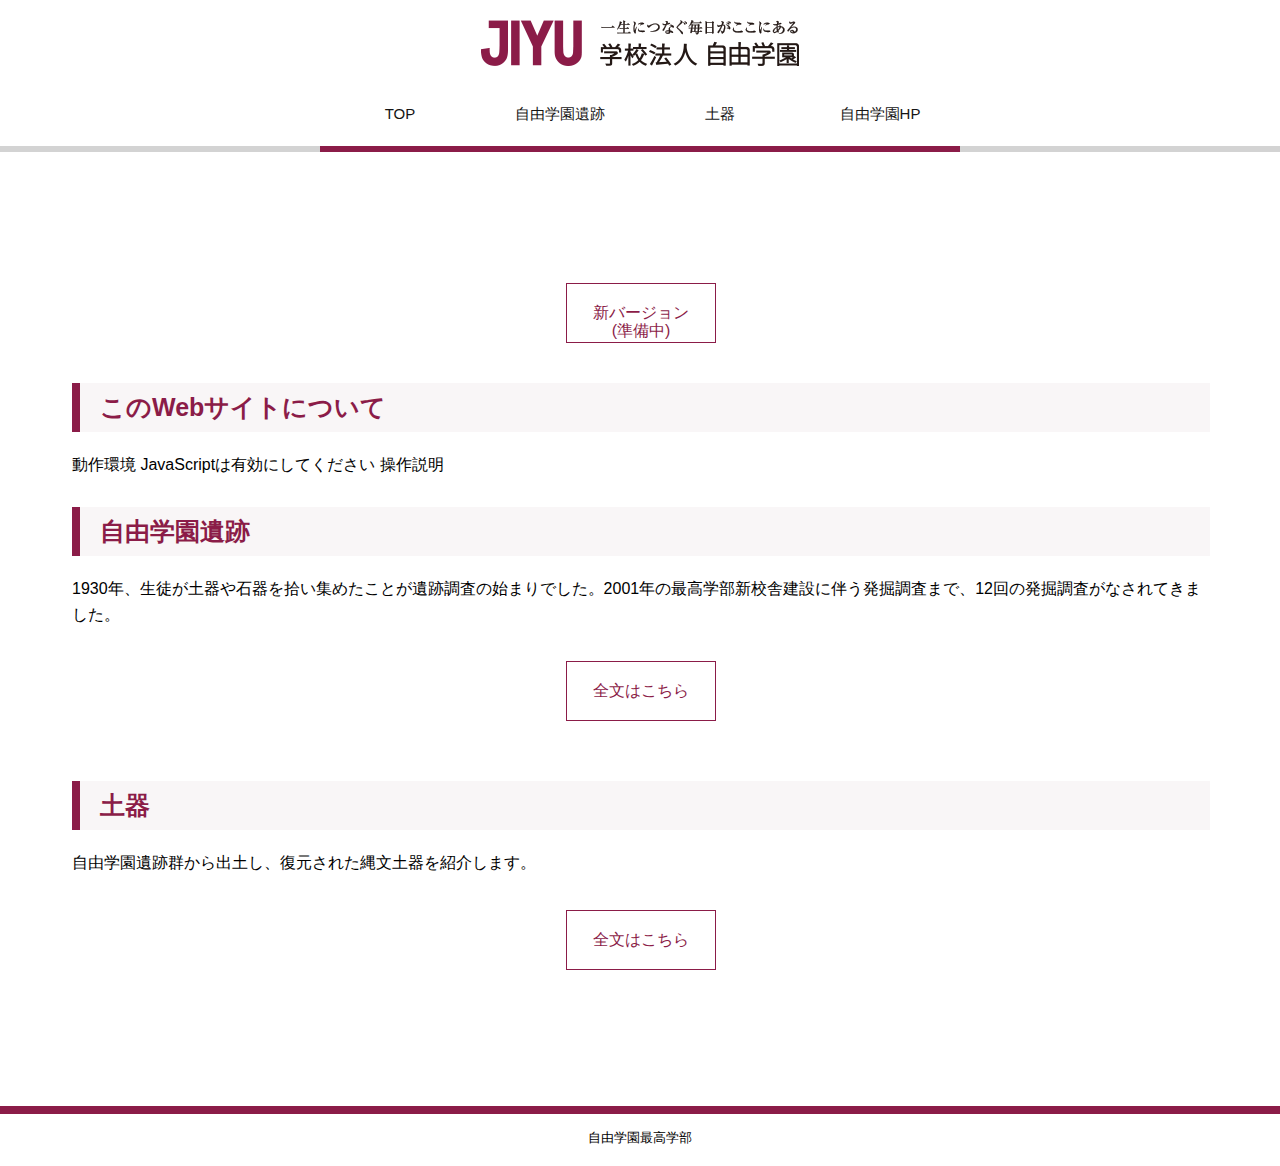
<file: index.html>
<!DOCTYPE html>
<html lang="ja">
  <head>
    <meta charset="UTF-8">
    <meta name="viewport" content="width=device-width, initial-scale=1">
    <link rel="stylesheet" href="css/reset.css">
    <link rel="stylesheet" href="css/style.css">
  
    <title>JIYU 考古学</title>
    
    <script src="https://ajax.googleapis.com/ajax/libs/jquery/2.0.0/jquery.min.js"></script>
    <script>
      jQuery(document).ready(function() {
      var offset = 100;
      var duration = 500;
      jQuery(window).scroll(function() {
      if (jQuery(this).scrollTop() > offset) {
      jQuery('.pagetop').fadeIn(duration);
      } else {
      jQuery('.pagetop').fadeOut(duration);
      }
      });
      
      jQuery('.pagetop').click(function(event) {
      event.preventDefault();
      jQuery('html, body').animate({scrollTop: 0}, duration);
      return false;
      })
      });
      </script>

  </head>
  <body>
    <header>
      <h1><img src="images/side_title_sp.png" alt="JIYU"></h1>
      <nav>
        <ul>
          <li><a></a></li>
          <li><a></a></li>
          <li><a href="index.html" class="button">TOP</a></li>
          <li><a href="iseki.html" class="button">自由学園遺跡</a></li>
          <li><a href="doki/index.html" class="button">土器</a></li>
          <li><a href="https://www.jiyu.ac.jp/" target="_blank" rel="noopener noreferrer" class="button">自由学園HP</a></li>
          <li><a></a></li>
          <li><a></a></li>
        </ul>
      </nav>
    </header>

    <main>
      <article>
        <section>
          <h5><a href="https://take0002fu.github.io/kouko/index.html" class="button2">新バージョン(準備中)</a></h5>
          <h3>このWebサイトについて</h3>
          <p>動作環境 JavaScriptは有効にしてください 操作説明<p>
          <h3>自由学園遺跡</h3>
          <p>1930年、生徒が土器や石器を拾い集めたことが遺跡調査の始まりでした。2001年の最高学部新校舎建設に伴う発掘調査まで、12回の発掘調査がなされてきました。</p>
          
          <h5><a href="iseki.html" class="button2">全文はこちら</a></h5>
        </section>
        <section>
          <h3>土器</h3>
          <p>自由学園遺跡群から出土し、復元された縄文土器を紹介します。</p>
          <h5><a href="doki/index.html" class="button2">全文はこちら</a></h5>
        </section>
      </article>
    </main>
    <footer>
      <p><small>自由学園最高学部</small></p>
    </footer>
    <div class="pagetop">↑</div>
  </body>
</html>
</file>
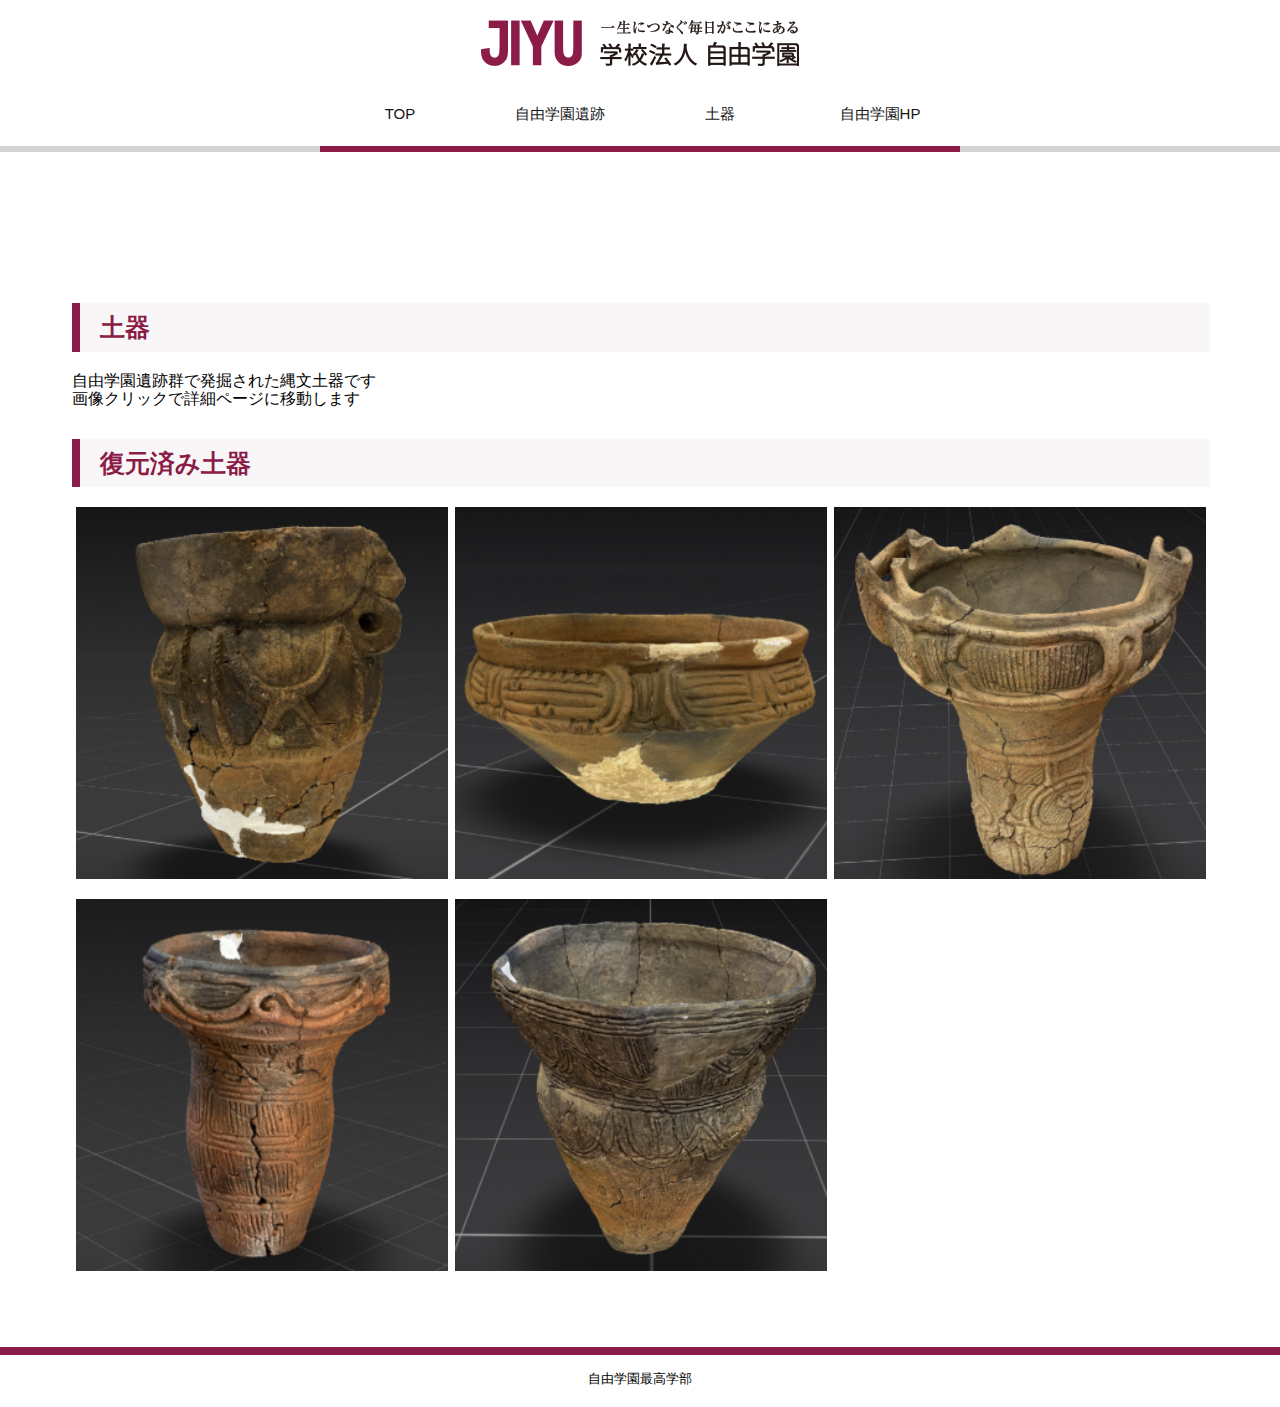
<file: doki/index.html>
<!DOCTYPE html>
<html lang="ja">
  <head>
    <meta charset="UTF-8">
    <meta name="viewport" content="width=device-width, initial-scale=1">
      <link rel="stylesheet" href="../css/reset.css">
      <link rel="stylesheet" href="../css/style.css">
  
    <title>JIYU 考古学</title>
    
    <script src="https://ajax.googleapis.com/ajax/libs/jquery/2.0.0/jquery.min.js"></script>
    <script>
      jQuery(document).ready(function() {
      var offset = 100;
      var duration = 500;
      jQuery(window).scroll(function() {
      if (jQuery(this).scrollTop() > offset) {
      jQuery('.pagetop').fadeIn(duration);
      } else {
      jQuery('.pagetop').fadeOut(duration);
      }
      });
      
      jQuery('.pagetop').click(function(event) {
      event.preventDefault();
      jQuery('html, body').animate({scrollTop: 0}, duration);
      return false;
      })
      });
      </script>


  </head>
  <body>
    <header>
      <h1><img src="../images/side_title_sp.png" alt="JIYU"></h1>
      <nav>
        <ul>
          <li><a></a></li>
          <li><a></a></li>
          <li><a href="../index.html" class="button">TOP</a></li>
          <li><a href="../iseki.html" class="button">自由学園遺跡</a></li>
          <li><a href="index.html" class="button">土器</a></li>
          <li><a href="https://www.jiyu.ac.jp/" target="_blank" rel="noopener noreferrer" class="button">自由学園HP</a></li>
          <li><a></a></li>
          <li><a></a></li>
        </ul>
      </nav>
    </header>

    <main>
      <article>
        <h3>土器</h3>
        <p>自由学園遺跡群で発掘された縄文土器です</p>
        <p>画像クリックで詳細ページに移動します</p>
        <h3>復元済み土器</h3>
        <ul class="thumb">
          <li><a href="001/index.html"><img src="../images/doki_thumbnail/1_M1_TT300.PNG" class="thumbimg"></a></li>
          <li><a href="002/index.html"><img src="../images/doki_thumbnail/2_M1_TT300.PNG" class="thumbimg"></a></li>
          <li><a href="003/index.html"><img src="../images/doki_thumbnail/3_M1_TT300.PNG" class="thumbimg"></a></li>
          <li><a href="004/index.html"><img src="../images/doki_thumbnail/4_M1_TT300.PNG" class="thumbimg"></a></li>
          <li><a href="005/index.html"><img src="../images/doki_thumbnail/5_M1_TT300.PNG" class="thumbimg"></a></li>
<!--           <li><a href="#"><img src="../images/doki_thumbnail/1_M1_TT300.PNG" class="thumbimg"></a></li> -->
        </ul>
      <!-- 300透過でやる -->
<!--         <h3>欠片</h3>
        <ul class="thumb">
          <li><a href="#"><img src="../images/doki_thumbnail/1_M1_TT300.PNG"></a></li>
          <li><a href="#"><img src="../images/doki_thumbnail/1_M1_TT300.PNG"></a></li>
          <li><a href="#"><img src="../images/doki_thumbnail/1_M1_TT300.PNG"></a></li>
          <li><a href="#"><img src="../images/doki_thumbnail/1_M1_TT300.PNG"></a></li>
          <li><a href="#"><img src="../images/doki_thumbnail/1_M1_TT300.PNG"></a></li>
          <li><a href="#"><img src="../images/doki_thumbnail/1_M1_TT300.PNG"></a></li>
        </ul> -->

      </article>
    </main>
    <footer>
      <p><small>自由学園最高学部</small></p>
    </footer>
    <div class="pagetop">↑</div>
  </body>
</html>
</file>
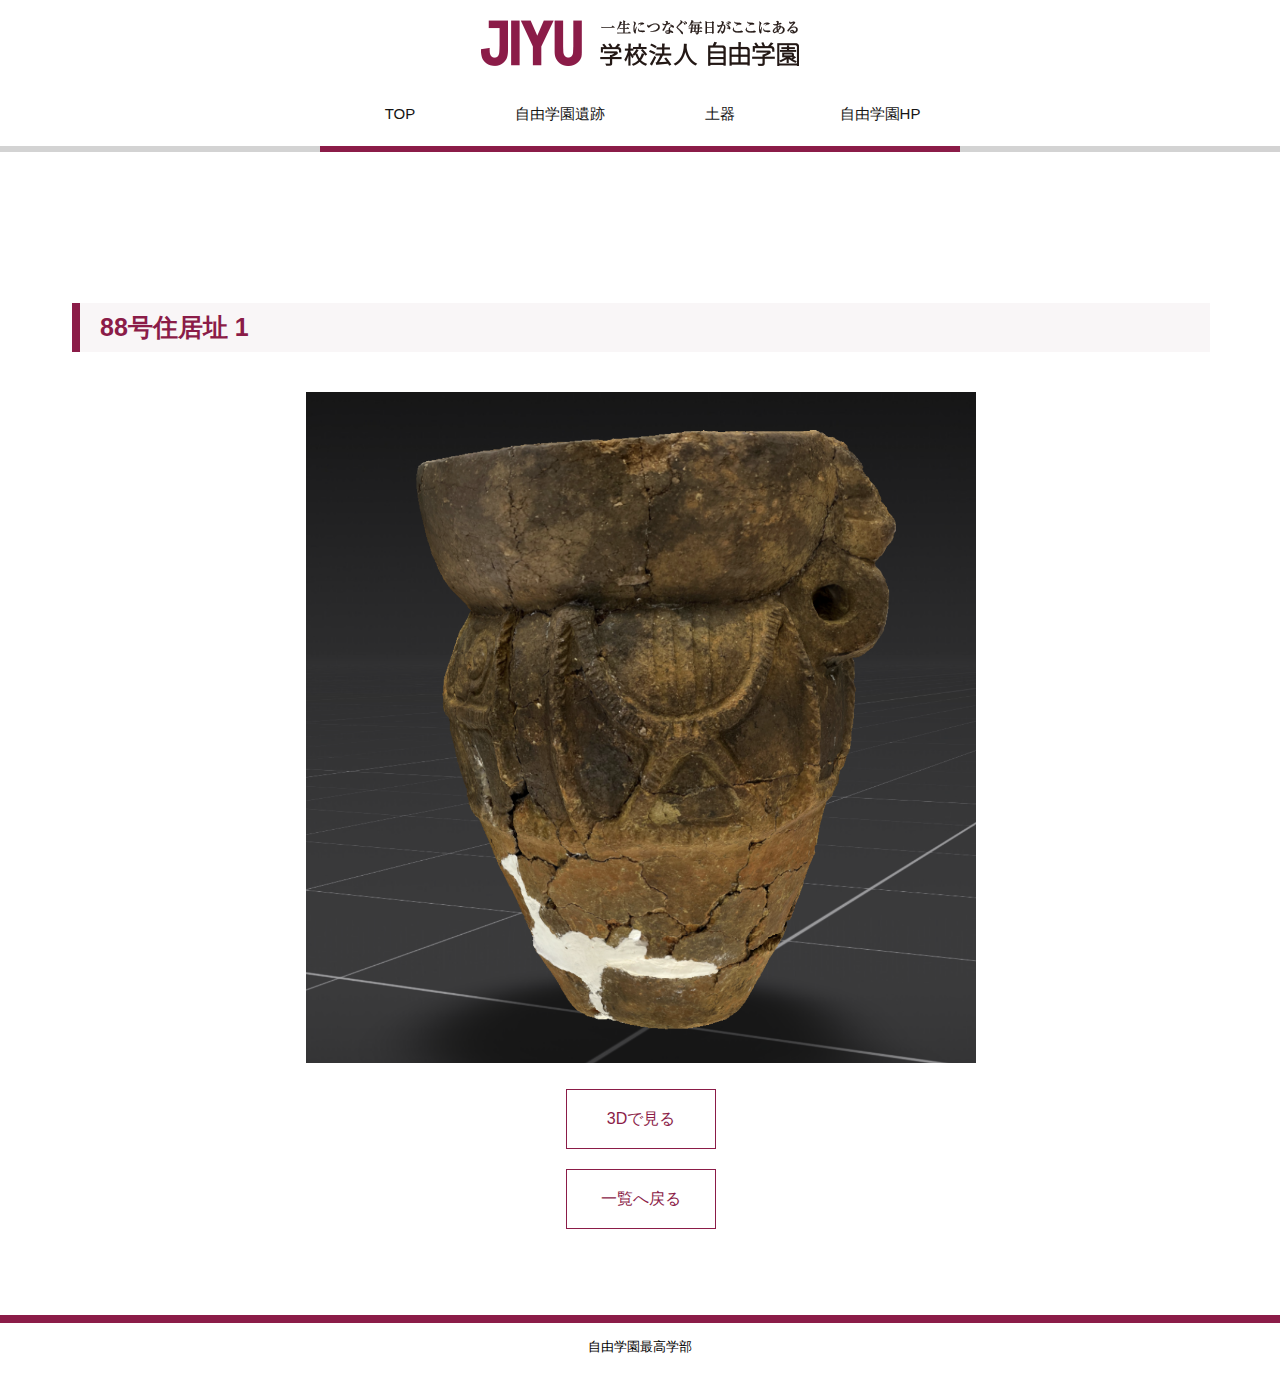
<file: doki/001/index.html>
<!DOCTYPE html>
<html lang="ja">
  <head>
    <meta charset="UTF-8">
    <meta name="viewport" content="width=device-width, initial-scale=1">
    <link rel="stylesheet" href="../../css/reset.css">
    <link rel="stylesheet" href="../../css/style.css">
  
    <title>JIYU 考古学</title>

    <script src="https://ajax.googleapis.com/ajax/libs/jquery/2.0.0/jquery.min.js"></script>
    <script>
      jQuery(document).ready(function() {
      var offset = 100;
      var duration = 500;
      jQuery(window).scroll(function() {
      if (jQuery(this).scrollTop() > offset) {
      jQuery('.pagetop').fadeIn(duration);
      } else {
      jQuery('.pagetop').fadeOut(duration);
      }
      });
      
      jQuery('.pagetop').click(function(event) {
      event.preventDefault();
      jQuery('html, body').animate({scrollTop: 0}, duration);
      return false;
      })
      });
      </script>

  </head>
  <body>
    <header>
      <h1><img src="../../images/side_title_sp.png" alt="JIYU"></h1>
      <nav>
        <ul>
          <li><a></a></li>
          <li><a></a></li>
          <li><a href="../../index.html" class="button">TOP</a></li>
          <li><a href="../../iseki.html" class="button">自由学園遺跡</a></li>
          <li><a href="../index.html" class="button">土器</a></li>
          <li><a href="https://www.jiyu.ac.jp/" target="_blank" rel="noopener noreferrer" class="button">自由学園HP</a></li>
          <li><a></a></li>
          <li><a></a></li>
        </ul>
      </nav>
    </header>

    <main>
      <article>
        <h3>88号住居址 1</h3>
        <h1><img src="../../images/doki_thumbnail/1_M1_TT.PNG" alt="土器1" class="thumbnail"></h1>
        <h5><a href="001_3d.html" class="button2">3Dで見る</a></h5>
<!--         <ul class="info">
          <li>高さ</li>
          <li>幅</li>
          <li>口径</li>
          <li>重さ</li>
        </ul> -->
<!--         <h4 class="comment">説明文</h4> -->
<!--         <h5><a href="#" download="#" class="button2"class="button2">ダウンロード</a></h5> -->
        
        <h5><a href="../index.html" class="button2">一覧へ戻る</a></h5>
      </article>
    </main>

    <footer>
      <p><small>自由学園最高学部</small></p>
    </footer>
  </body>
</html>
</file>
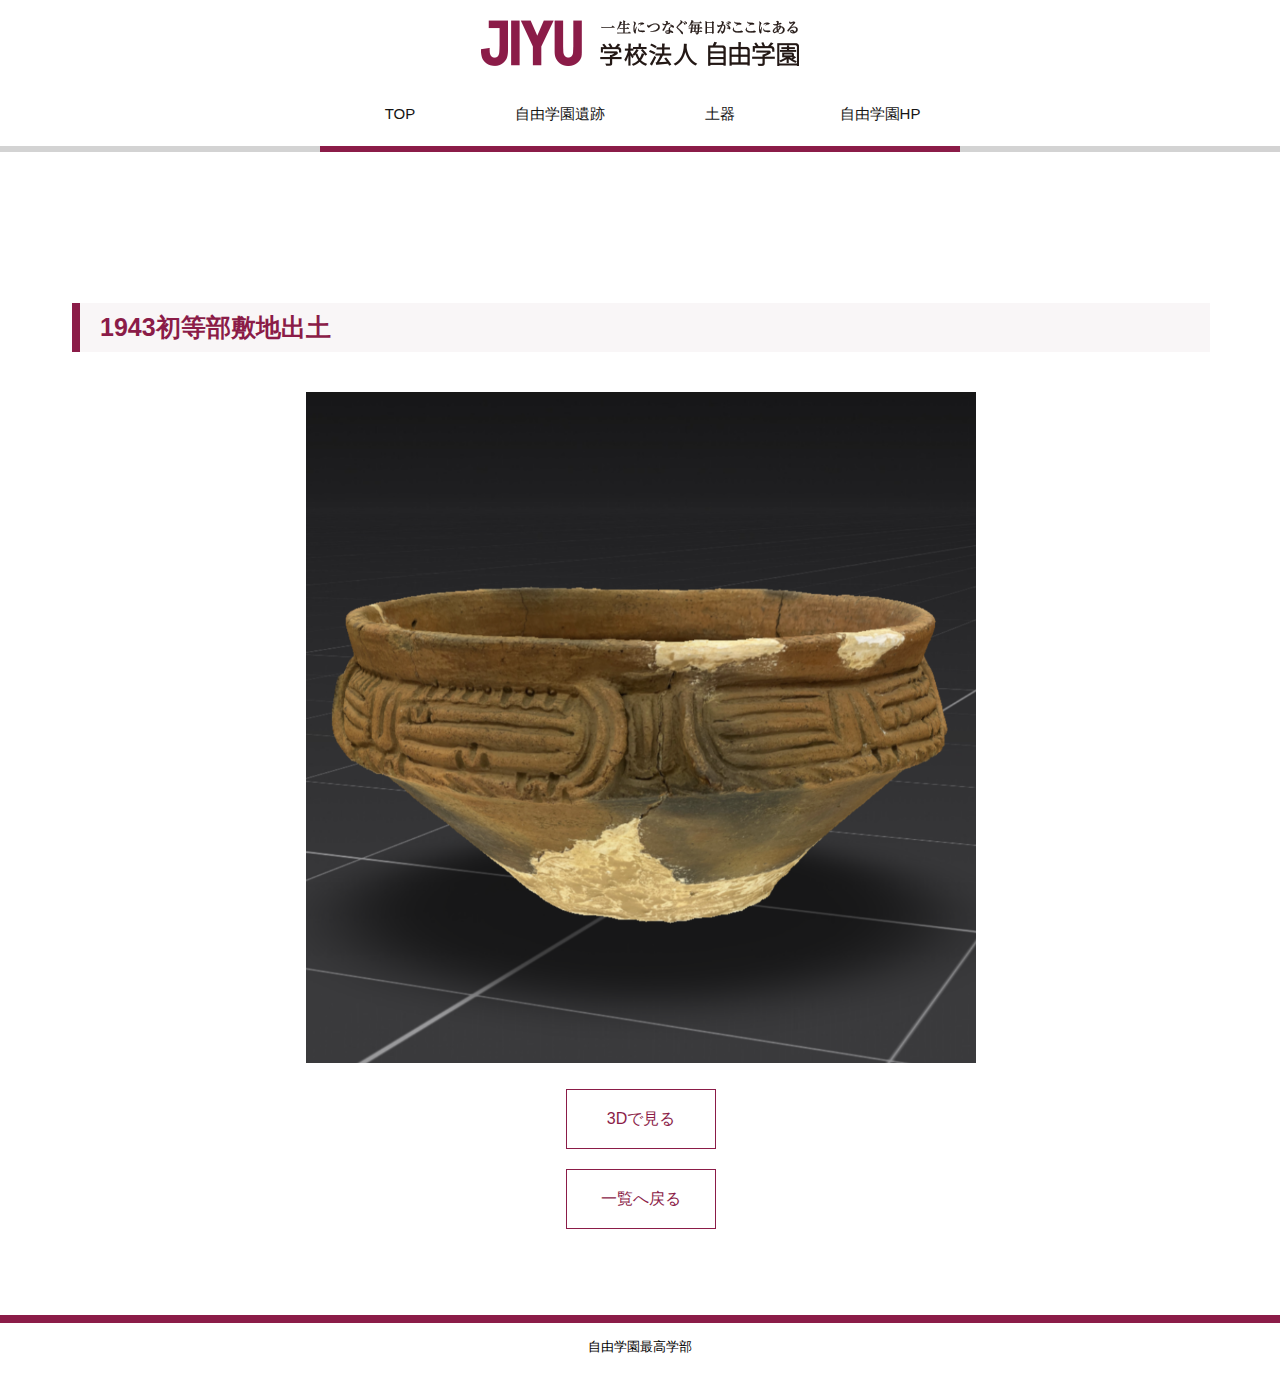
<file: doki/002/index.html>
<!DOCTYPE html>
<html lang="ja">
  <head>
    <meta charset="UTF-8">
    <meta name="viewport" content="width=device-width, initial-scale=1">
    <link rel="stylesheet" href="../../css/reset.css">
    <link rel="stylesheet" href="../../css/style.css">
  
    <title>JIYU 考古学</title>

    <script src="https://ajax.googleapis.com/ajax/libs/jquery/2.0.0/jquery.min.js"></script>
    <script>
      jQuery(document).ready(function() {
      var offset = 100;
      var duration = 500;
      jQuery(window).scroll(function() {
      if (jQuery(this).scrollTop() > offset) {
      jQuery('.pagetop').fadeIn(duration);
      } else {
      jQuery('.pagetop').fadeOut(duration);
      }
      });
      
      jQuery('.pagetop').click(function(event) {
      event.preventDefault();
      jQuery('html, body').animate({scrollTop: 0}, duration);
      return false;
      })
      });
      </script>

  </head>
  <body>
    <header>
      <h1><img src="../../images/side_title_sp.png" alt="JIYU"></h1>
      <nav>
        <ul>
          <li><a></a></li>
          <li><a></a></li>
          <li><a href="../../index.html" class="button">TOP</a></li>
          <li><a href="../../iseki.html" class="button">自由学園遺跡</a></li>
          <li><a href="../index.html" class="button">土器</a></li>
          <li><a href="https://www.jiyu.ac.jp/" target="_blank" rel="noopener noreferrer" class="button">自由学園HP</a></li>
          <li><a></a></li>
          <li><a></a></li>
        </ul>
      </nav>
    </header>

    <main>
      <article>
        <h3>1943初等部敷地出土</h3>
        <h1><img src="../../images/doki_thumbnail/2_M1_TT.PNG" alt="土器2" class="thumbnail"></h1>
        <h5><a href="002_3d.html" class="button2">3Dで見る</a></h5>
        <!-- <ul class="info">
          <li>高さ</li>
          <li>幅</li>
          <li>口径</li>
          <li>重さ</li>
        </ul> -->
<!--         <h4 class="comment">説明文</h4> -->
<!--         <h5><a href="#" download="#" class="button2"class="button2">ダウンロード</a></h5> -->
        
        <h5><a href="../index.html" class="button2">一覧へ戻る</a></h5>
      </article>
    </main>

    <footer>
      <p><small>自由学園最高学部</small></p>
    </footer>
  </body>
</html>
</file>
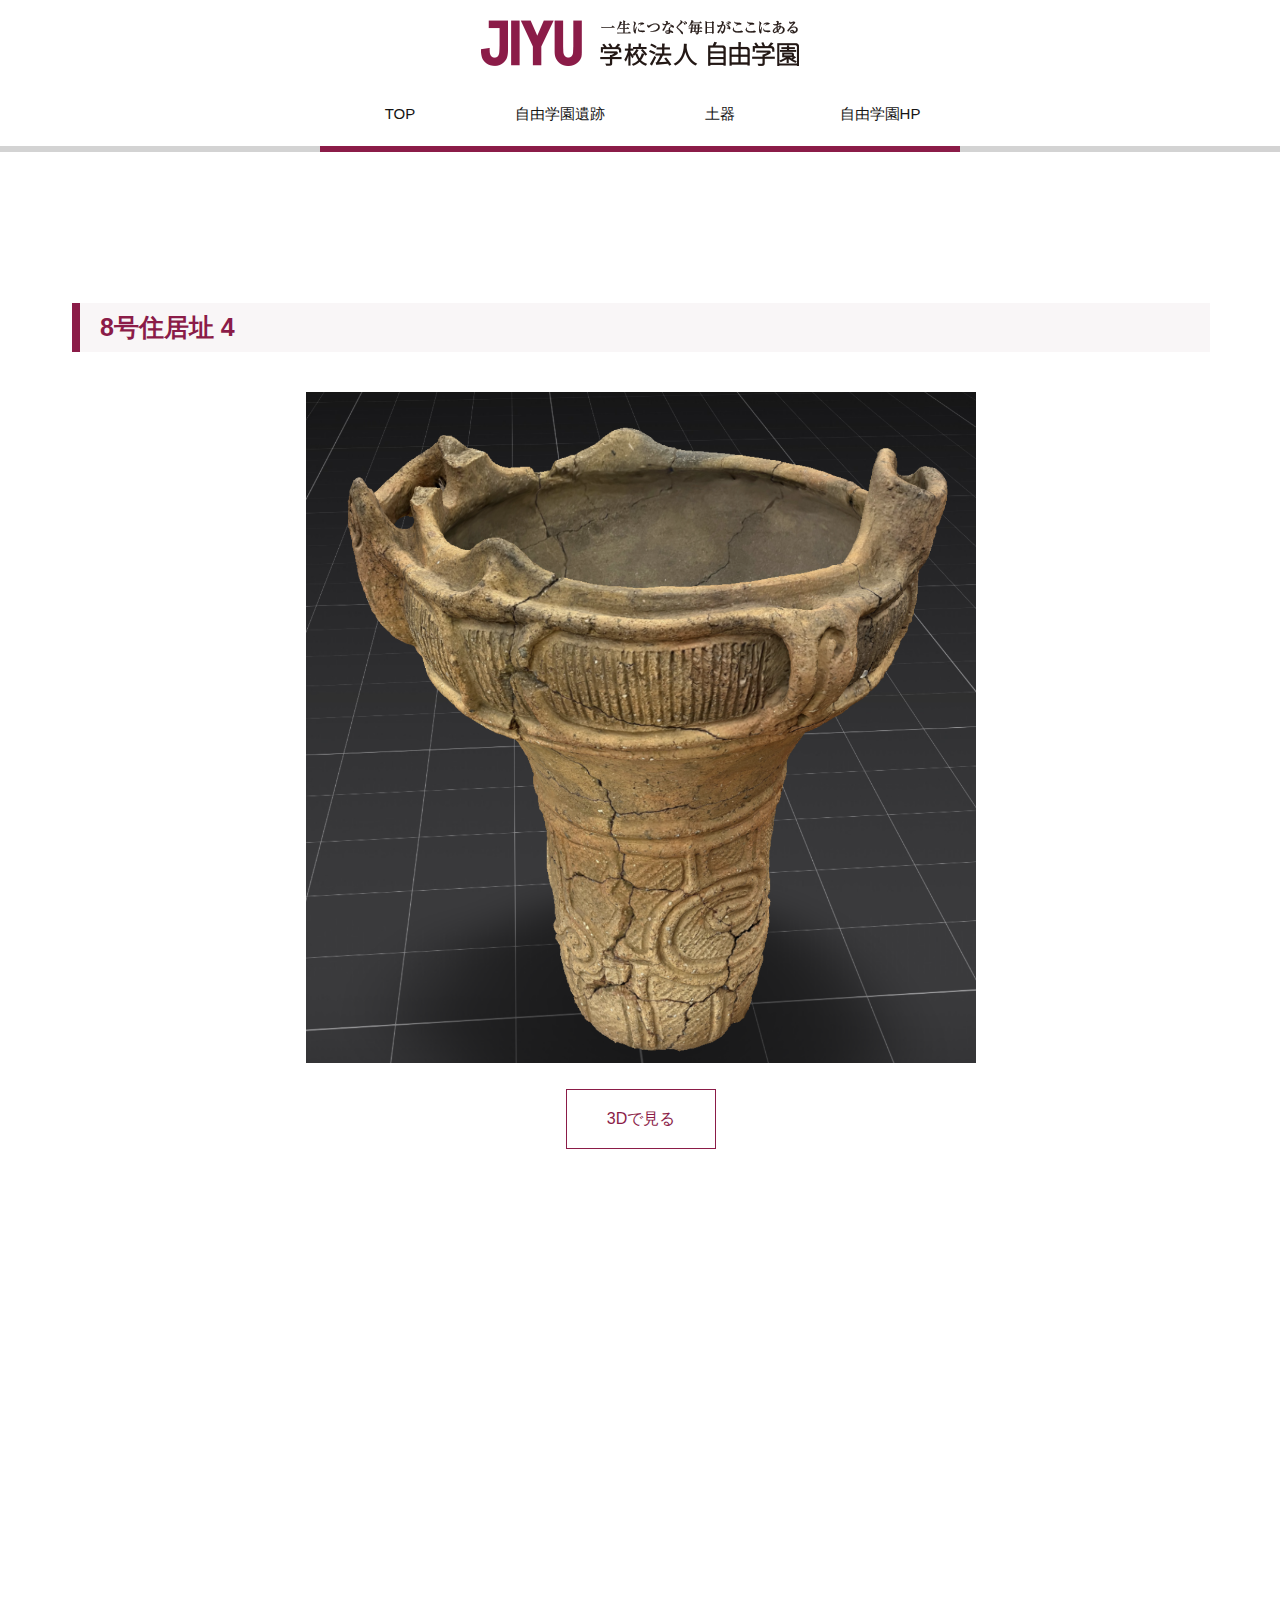
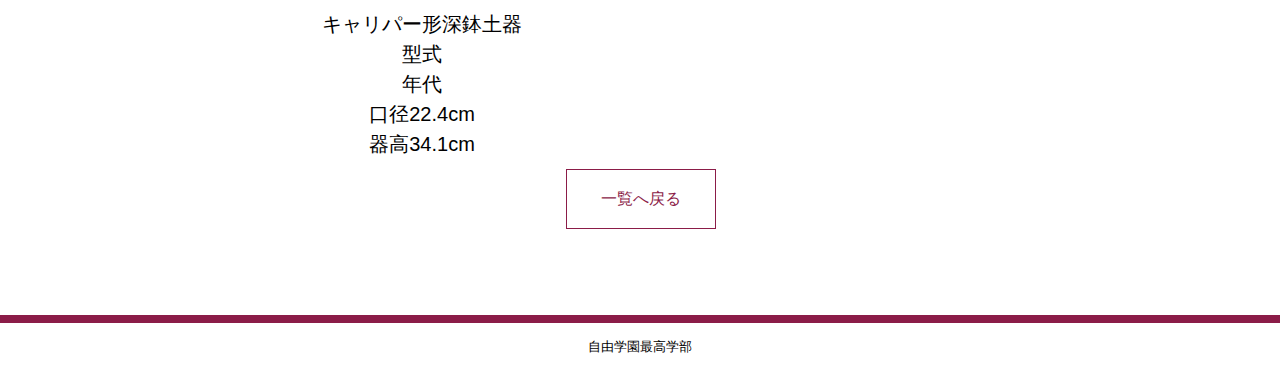
<file: doki/003/index.html>
<!DOCTYPE html>
<html lang="ja">
  <head>
    <meta charset="UTF-8">
    <meta name="viewport" content="width=device-width, initial-scale=1">
    <link rel="stylesheet" href="../../css/reset.css">
    <link rel="stylesheet" href="../../css/style.css">
  
    <title>8号住居址 4</title>

    <script src="https://ajax.googleapis.com/ajax/libs/jquery/2.0.0/jquery.min.js"></script>
    <script>
      jQuery(document).ready(function() {
      var offset = 100;
      var duration = 500;
      jQuery(window).scroll(function() {
      if (jQuery(this).scrollTop() > offset) {
      jQuery('.pagetop').fadeIn(duration);
      } else {
      jQuery('.pagetop').fadeOut(duration);
      }
      });
      
      jQuery('.pagetop').click(function(event) {
      event.preventDefault();
      jQuery('html, body').animate({scrollTop: 0}, duration);
      return false;
      })
      });
      </script>

  </head>
  <body>
    <header>
      <h1><img src="../../images/side_title_sp.png" alt="JIYU"></h1>
      <nav>
        <ul>
          <li><a></a></li>
          <li><a></a></li>
          <li><a href="../../index.html" class="button">TOP</a></li>
          <li><a href="../../iseki.html" class="button">自由学園遺跡</a></li>
          <li><a href="../index.html" class="button">土器</a></li>
          <li><a href="https://www.jiyu.ac.jp/" target="_blank" rel="noopener noreferrer" class="button">自由学園HP</a></li>
          <li><a></a></li>
          <li><a></a></li>
        </ul>
      </nav>
    </header>

    <main>
      <article>
        <h3>8号住居址 4</h3>
        <h1><img src="../../images/doki_thumbnail/3_M1_TT.PNG" alt="土器3" class="thumbnail"></h1>
        <h5><a href="003_3d.html" class="button2">3Dで見る</a></h5>
        
        <flex>
      
          <ul class="info">
            <li>キャリパー形深鉢土器</li>
            <li>型式</li>
            <li>年代</li>
            <li>口径22.4cm</li>
            <li>器高34.1cm</li>
          </ul>
          <iframe src="https://www.google.com/maps/embed?pb=!1m18!1m12!1m3!1d1618.9545710663854!2d139.53758575143024!3d35.75303788617679!2m3!1f0!2f0!3f0!3m2!1i1024!2i768!4f13.1!3m3!1m2!1s0x6018e8a4dc85b10d%3A0x589930da3e9af2e0!2z44CSMjAzLTAwMjEg5p2x5Lqs6YO95p2x5LmF55WZ57Gz5biC5a2m5ZyS55S677yR5LiB55uu77yYIDYw5ZGo5bm06KiY5b-16Kyb5aCC!5e0!3m2!1sja!2sjp!4v1675231229208!5m2!1sja!2sjp"
           width="600" height="600" style="border:0;" allowfullscreen="" loading="lazy" referrerpolicy="no-referrer-when-downgrade"></iframe>
        
        </flex>
<!--         <h4 class="comment">説明文</h4> -->
<!--         <h5><a href="#" download="#" class="button2"class="button2">ダウンロード</a></h5> -->
        
        <h5><a href="../index.html" class="button2">一覧へ戻る</a></h5>
      </article>
    </main>

    <footer>
      <p><small>自由学園最高学部</small></p>
    </footer>
  </body>
</html>
</file>
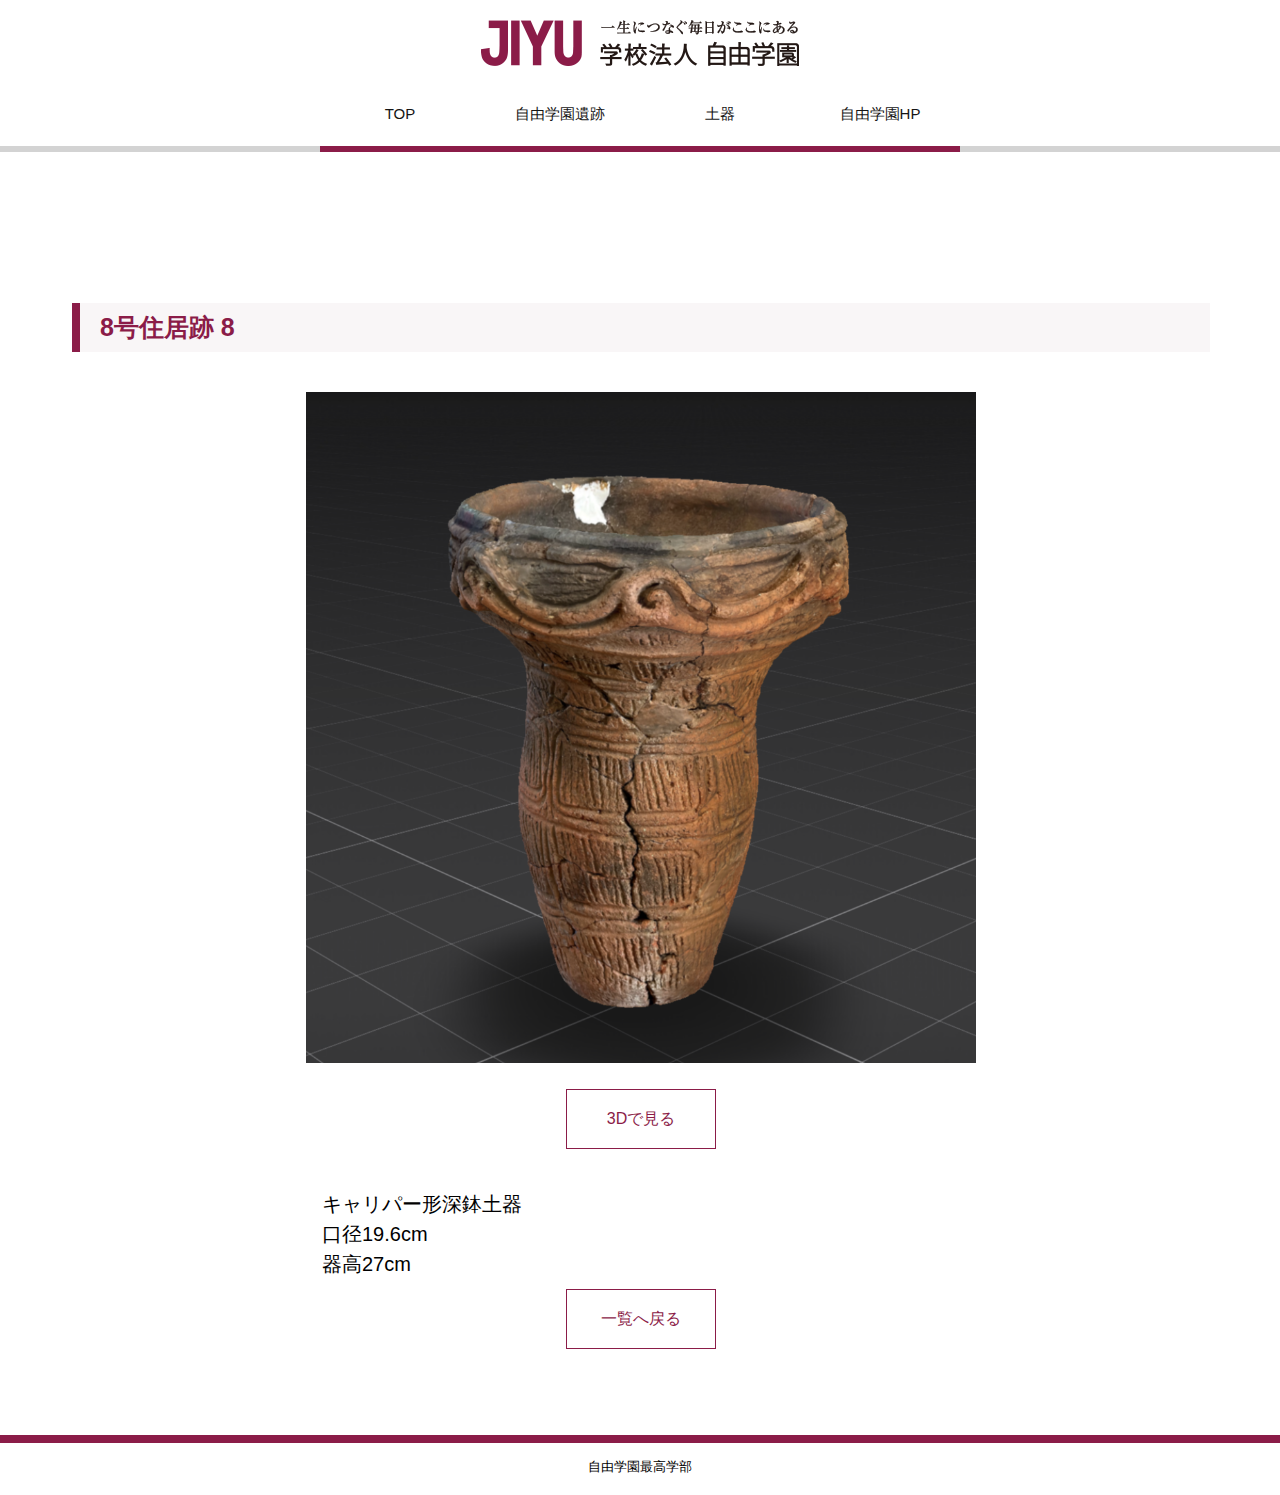
<file: doki/004/index.html>
<!DOCTYPE html>
<html lang="ja">
  <head>
    <meta charset="UTF-8">
    <meta name="viewport" content="width=device-width, initial-scale=1">
    <link rel="stylesheet" href="../../css/reset.css">
    <link rel="stylesheet" href="../../css/style.css">
  
    <title>JIYU 考古学</title>

    <script src="https://ajax.googleapis.com/ajax/libs/jquery/2.0.0/jquery.min.js"></script>
    <script>
      jQuery(document).ready(function() {
      var offset = 100;
      var duration = 500;
      jQuery(window).scroll(function() {
      if (jQuery(this).scrollTop() > offset) {
      jQuery('.pagetop').fadeIn(duration);
      } else {
      jQuery('.pagetop').fadeOut(duration);
      }
      });
      
      jQuery('.pagetop').click(function(event) {
      event.preventDefault();
      jQuery('html, body').animate({scrollTop: 0}, duration);
      return false;
      })
      });
      </script>

  </head>
  <body>
    <header>
      <h1><img src="../../images/side_title_sp.png" alt="JIYU"></h1>
      <nav>
        <ul>
          <li><a></a></li>
          <li><a></a></li>
          <li><a href="../../index.html" class="button">TOP</a></li>
          <li><a href="../../iseki.html" class="button">自由学園遺跡</a></li>
          <li><a href="../index.html" class="button">土器</a></li>
          <li><a href="https://www.jiyu.ac.jp/" target="_blank" rel="noopener noreferrer" class="button">自由学園HP</a></li>
          <li><a></a></li>
          <li><a></a></li>
        </ul>
      </nav>
    </header>

    <main>
      <article>
        <h3>8号住居跡 8</h3>
        <h1><img src="../../images/doki_thumbnail/4_M1_TT.PNG" alt="土器4" class="thumbnail"></h1>
        <h5><a href="004_3d.html" class="button2">3Dで見る</a></h5>
        <ul class="info">
          <li>キャリパー形深鉢土器</li>
          <li>口径19.6cm</li>
          <li>器高27cm</li>
        </ul>
<!--         <h4 class="comment">説明文</h4> -->
<!--         <h5><a href="#" download="#" class="button2"class="button2">ダウンロード</a></h5> -->
        
        <h5><a href="../index.html" class="button2">一覧へ戻る</a></h5>
      </article>
    </main>

    <footer>
      <p><small>自由学園最高学部</small></p>
    </footer>
  </body>
</html>
</file>
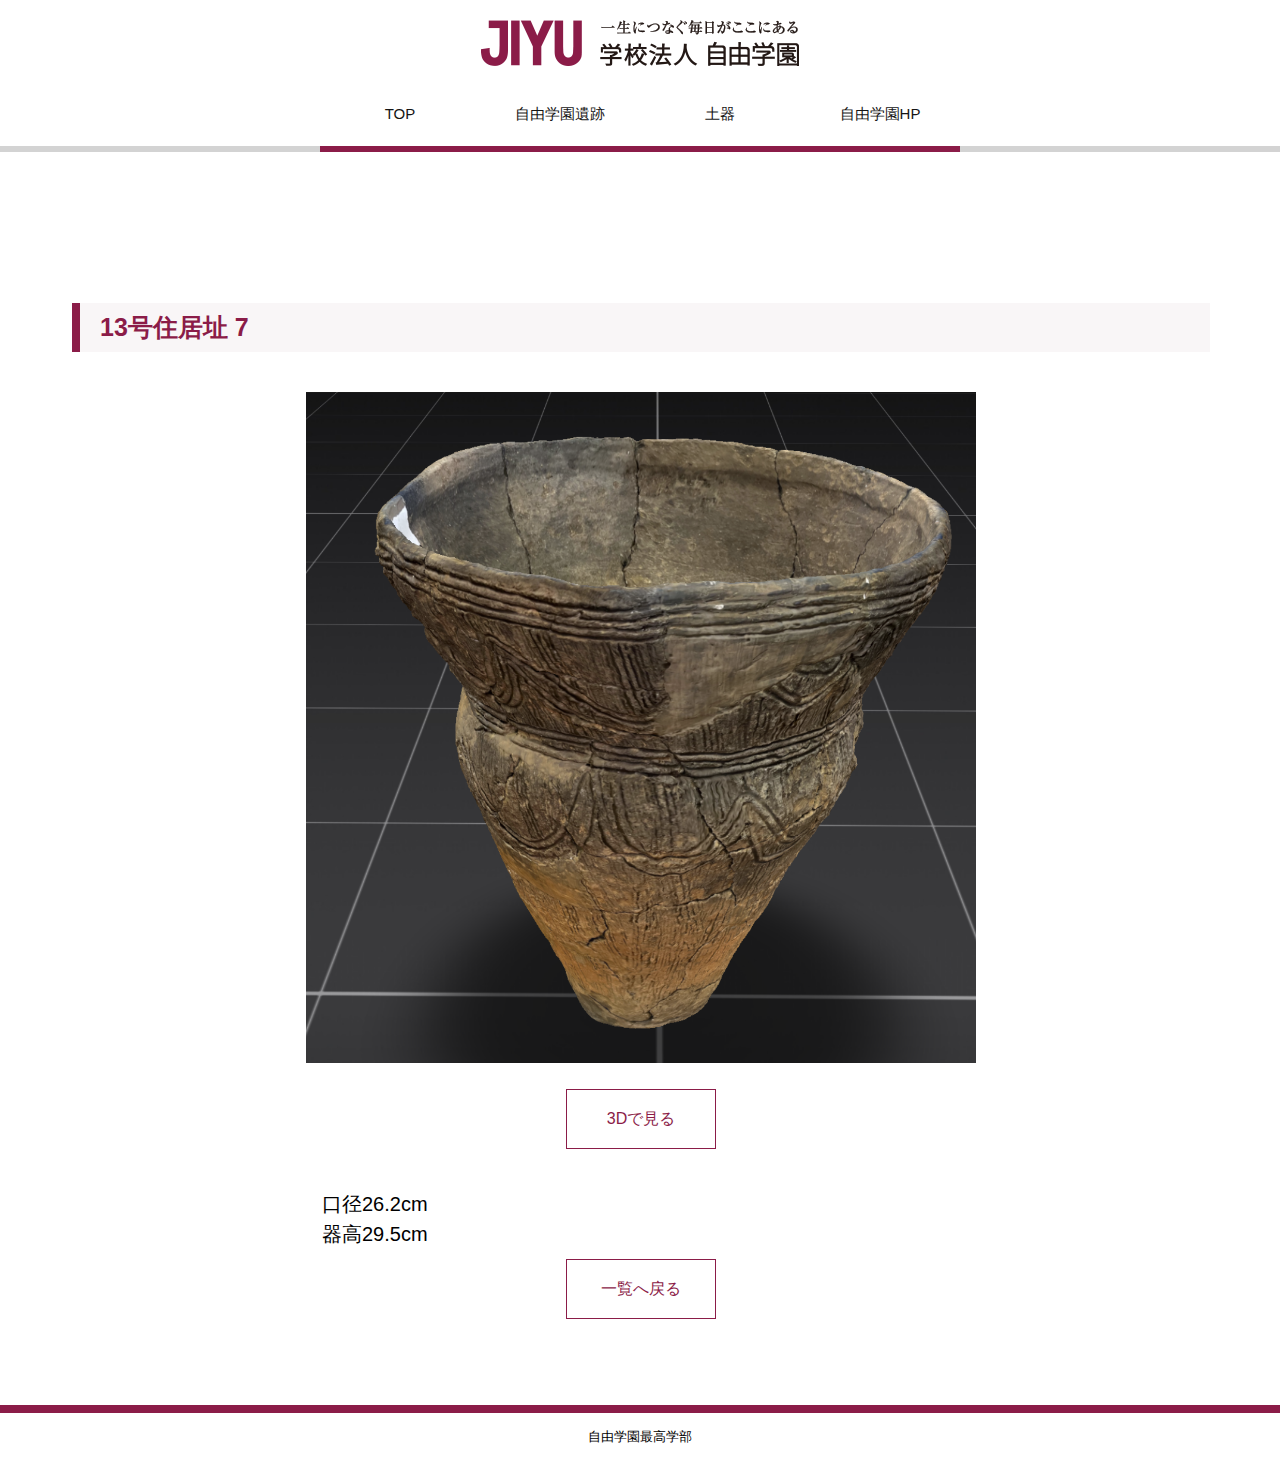
<file: doki/005/index.html>
<!DOCTYPE html>
<html lang="ja">
  <head>
    <meta charset="UTF-8">
    <meta name="viewport" content="width=device-width, initial-scale=1">
    <link rel="stylesheet" href="../../css/reset.css">
    <link rel="stylesheet" href="../../css/style.css">
  
    <title>JIYU 考古学</title>

    <script src="https://ajax.googleapis.com/ajax/libs/jquery/2.0.0/jquery.min.js"></script>
    <script>
      jQuery(document).ready(function() {
      var offset = 100;
      var duration = 500;
      jQuery(window).scroll(function() {
      if (jQuery(this).scrollTop() > offset) {
      jQuery('.pagetop').fadeIn(duration);
      } else {
      jQuery('.pagetop').fadeOut(duration);
      }
      });
      
      jQuery('.pagetop').click(function(event) {
      event.preventDefault();
      jQuery('html, body').animate({scrollTop: 0}, duration);
      return false;
      })
      });
      </script>

  </head>
  <body>
    <header>
      <h1><img src="../../images/side_title_sp.png" alt="JIYU"></h1>
      <nav>
        <ul>
          <li><a></a></li>
          <li><a></a></li>
          <li><a href="../../index.html" class="button">TOP</a></li>
          <li><a href="../../iseki.html" class="button">自由学園遺跡</a></li>
          <li><a href="../index.html" class="button">土器</a></li>
          <li><a href="https://www.jiyu.ac.jp/" target="_blank" rel="noopener noreferrer" class="button">自由学園HP</a></li>
          <li><a></a></li>
          <li><a></a></li>
        </ul>
      </nav>
    </header>

    <main>
      <article>
        <h3>13号住居址 7</h3>
        <h1><img src="../../images/doki_thumbnail/5_M1_TT.PNG" alt="土器5" class="thumbnail"></h1>
        <h5><a href="005_3d.html" class="button2">3Dで見る</a></h5>
        <ul class="info">
          <li>口径26.2cm</li>
          <li>器高29.5cm</li>
        </ul>
<!--         <h4 class="comment">説明文</h4> -->
<!--         <h5><a href="#" download="#" class="button2"class="button2">ダウンロード</a></h5> -->
        
        <h5><a href="../index.html" class="button2">一覧へ戻る</a></h5>
      </article>
    </main>

    <footer>
      <p><small>自由学園最高学部</small></p>
    </footer>
  </body>
</html>
</file>
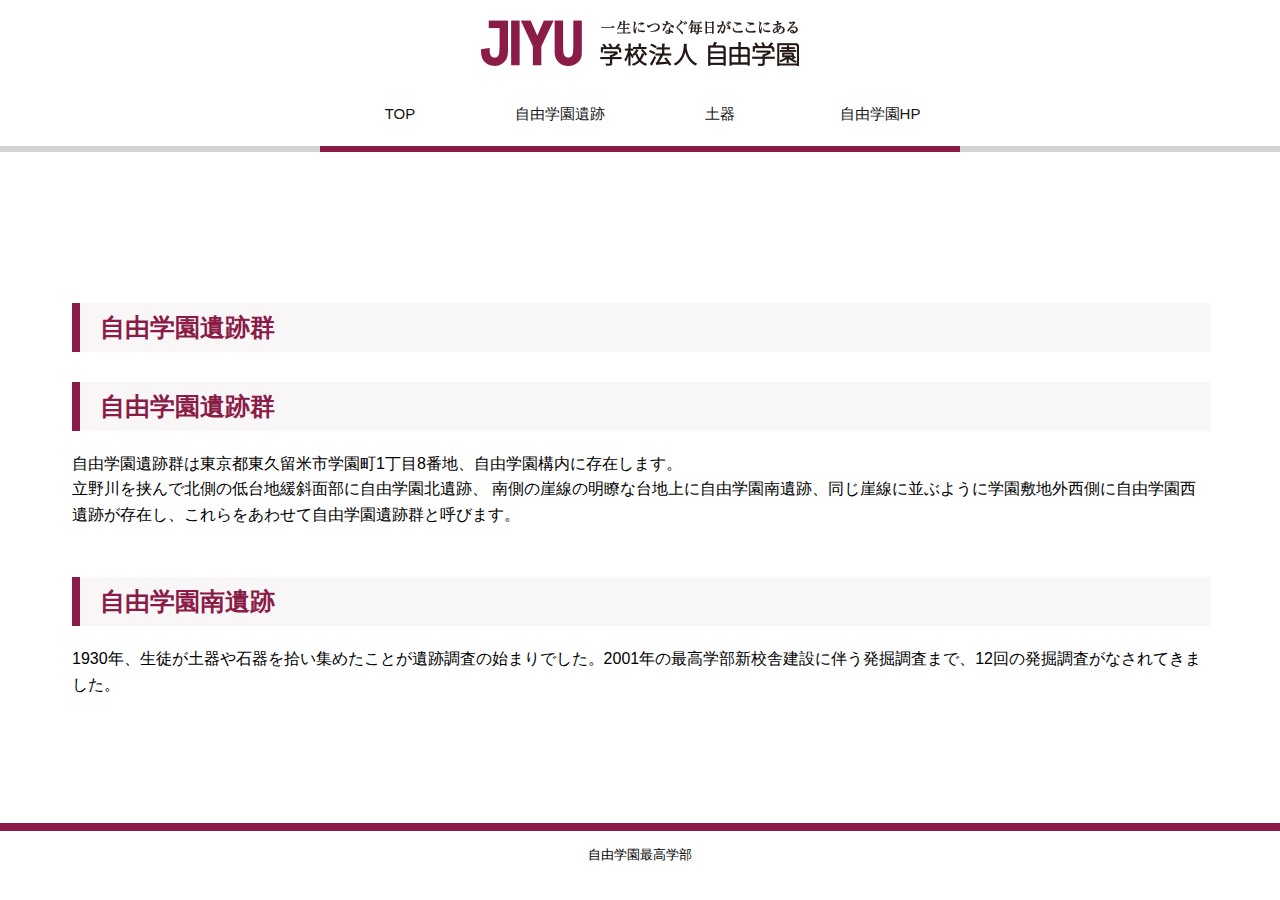
<file: iseki.html>
<!DOCTYPE html>
<html lang="ja">
  <head>
    <meta charset="UTF-8">
    <meta name="viewport" content="width=device-width, initial-scale=1">
      <link rel="stylesheet" href="css/reset.css">
    <link rel="stylesheet" href="css/style.css">
  
    <title>JIYU 考古学</title>
    
    <script src="https://ajax.googleapis.com/ajax/libs/jquery/2.0.0/jquery.min.js"></script>
    <script>
      jQuery(document).ready(function() {
      var offset = 100;
      var duration = 500;
      jQuery(window).scroll(function() {
      if (jQuery(this).scrollTop() > offset) {
      jQuery('.pagetop').fadeIn(duration);
      } else {
      jQuery('.pagetop').fadeOut(duration);
      }
      });
      
      jQuery('.pagetop').click(function(event) {
      event.preventDefault();
      jQuery('html, body').animate({scrollTop: 0}, duration);
      return false;
      })
      });
      </script>

  </head>
  <body>
    <header>
      <h1><img src="images/side_title_sp.png" alt="JIYU"></h1>
      <nav>
        <ul>
          <li><a></a></li>
          <li><a></a></li>
          <li><a href="index.html" class="button">TOP</a></li>
          <li><a href="iseki.html" class="button">自由学園遺跡</a></li>
          <li><a href="doki/index.html" class="button">土器</a></li>
          <li><a href="https://www.jiyu.ac.jp/" target="_blank" rel="noopener noreferrer" class="button">自由学園HP</a></li>
          <li><a></a></li>
          <li><a></a></li>
        </ul>
      </nav>
    </header>

    <main>
        <article>
          <h3>自由学園遺跡群</h3>
          <section>
            <h3>自由学園遺跡群</h3>
            <p>
                自由学園遺跡群は東京都東久留米市学園町1丁目8番地、自由学園構内に存在します。<br>立野川を挟んで北側の低台地緩斜面部に自由学園北遺跡、
                南側の崖線の明瞭な台地上に自由学園南遺跡、同じ崖線に並ぶように学園敷地外西側に自由学園西遺跡が存在し、これらをあわせて自由学園遺跡群と呼びます。
            </p>
          </section>
          <section>
            <h3>自由学園南遺跡</h3>
            <p>1930年、生徒が土器や石器を拾い集めたことが遺跡調査の始まりでした。2001年の最高学部新校舎建設に伴う発掘調査まで、12回の発掘調査がなされてきました。</p>
          </section>
        </article>
      </main>
      <footer>
        <p><small>自由学園最高学部</small></p>
      </footer>
      <div class="pagetop">↑</div>
    </body>
  </html>
</file>
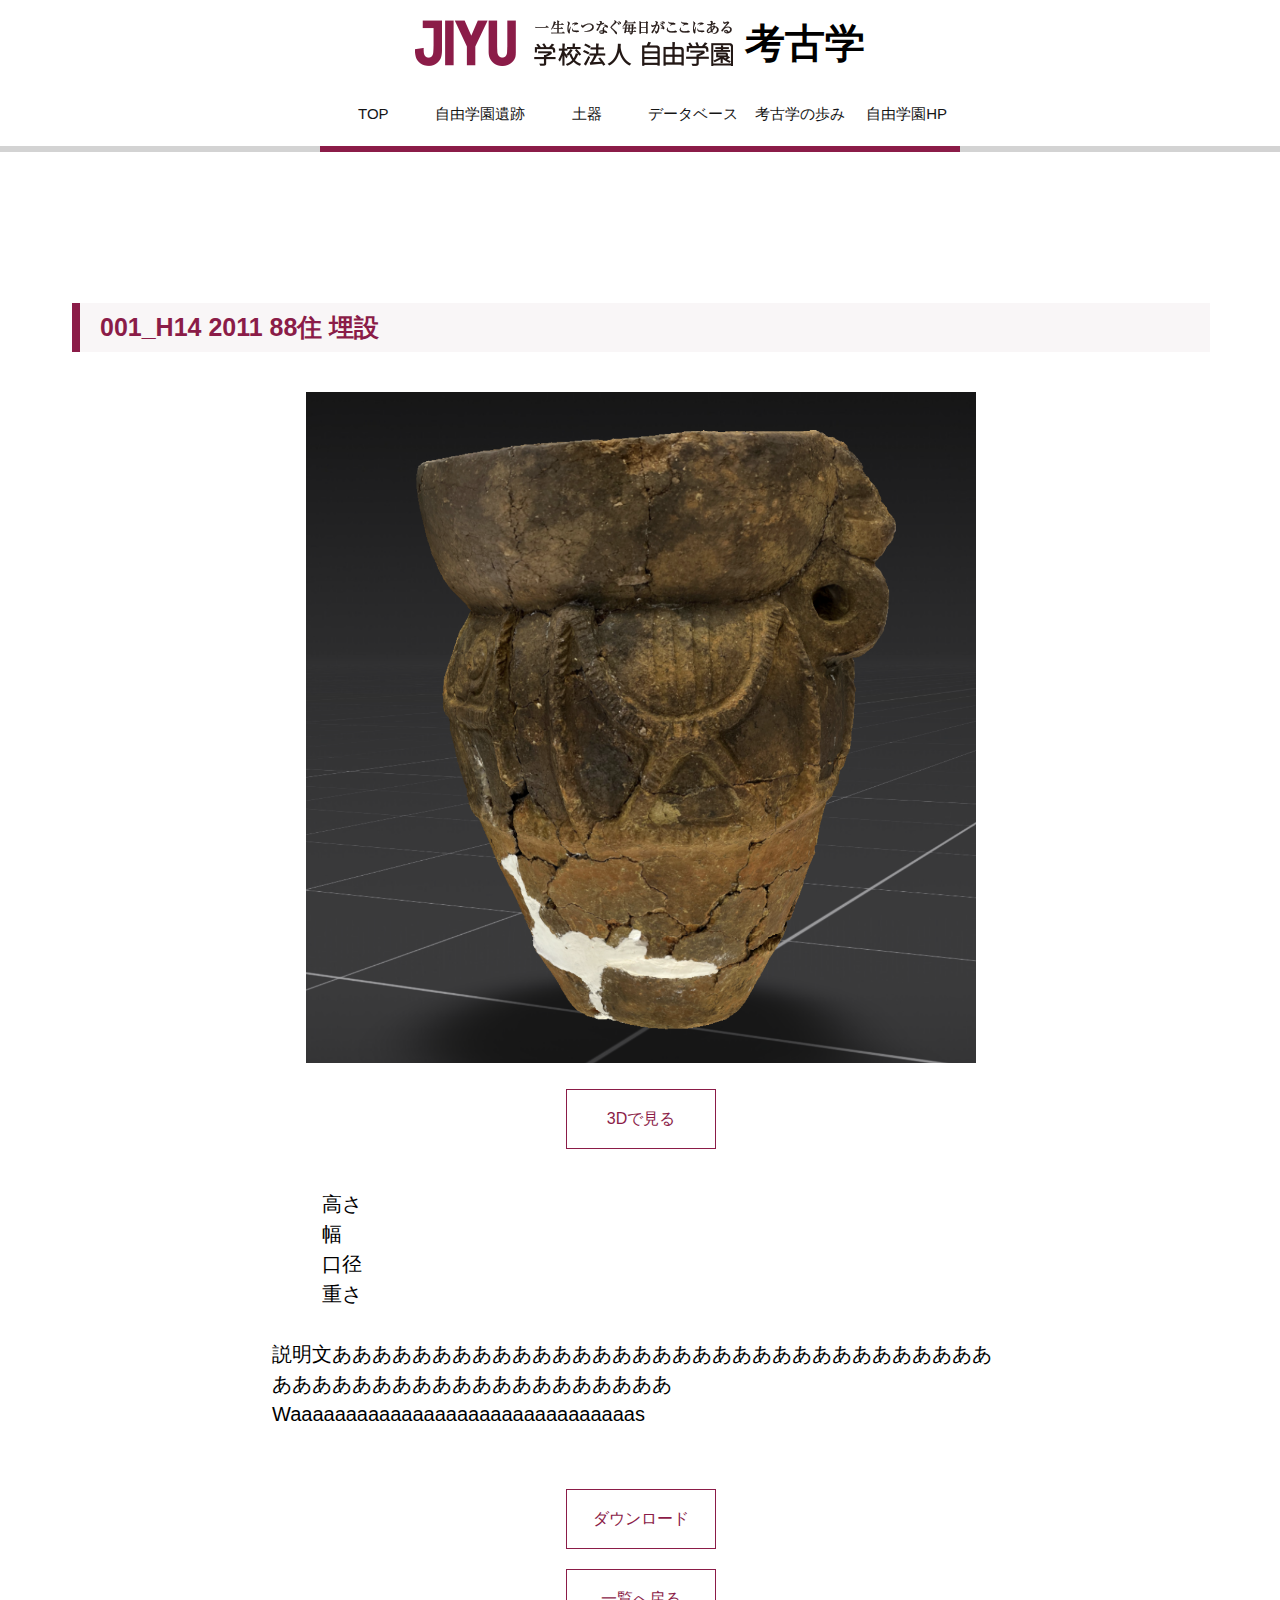
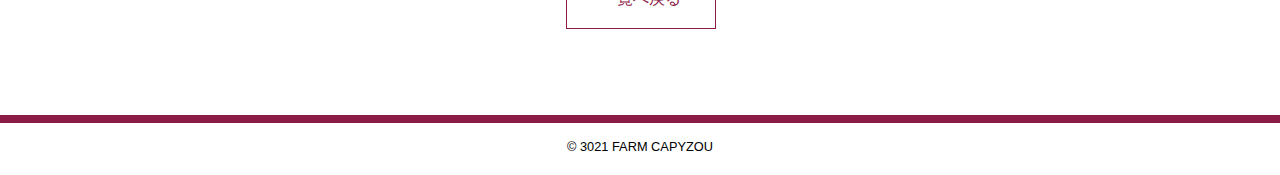
<file: doki/001.html>
<!DOCTYPE html>
<html lang="ja">
  <head>
    <meta charset="UTF-8">
      <link rel="stylesheet" href="../css/reset.css">
    <link rel="stylesheet" href="../css/style.css">
  
    <title>JIYU 考古学</title>

    <script src="https://ajax.googleapis.com/ajax/libs/jquery/2.0.0/jquery.min.js"></script>
    <script>
      jQuery(document).ready(function() {
      var offset = 100;
      var duration = 500;
      jQuery(window).scroll(function() {
      if (jQuery(this).scrollTop() > offset) {
      jQuery('.pagetop').fadeIn(duration);
      } else {
      jQuery('.pagetop').fadeOut(duration);
      }
      });
      
      jQuery('.pagetop').click(function(event) {
      event.preventDefault();
      jQuery('html, body').animate({scrollTop: 0}, duration);
      return false;
      })
      });
      </script>

  </head>
  <body>
    <header>
      <h1><img src="../images/side_title_sp.png" alt="JIYU">&nbsp;考古学</h1>
      <nav>
        <ul>
          <li><a></a></li>
          <li><a></a></li>
          <li><a></a></li>
          <li><a href="../index.html" class="button">TOP</a></li>
          <li><a href="#" class="button">自由学園遺跡</a></li>
          <li><a href="../index.html" class="button">土器</a></li>
          <li><a href="#" class="button">データベース</a></li>
          <li><a href="#" class="button">考古学の歩み</a></li>
          <li><a href="https://www.jiyu.ac.jp/" target="_blank" rel="noopener noreferrer" class="button">自由学園HP</a></li>
          <li><a></a></li>
          <li><a></a></li>
          <li><a></a></li>
        </ul>
      </nav>
    </header>

    <main>
      <article>
        <h3>001_H14 2011 88住 埋設</h3>
        <h1><img src="../images/doki_thumbnail/1_M1_TT.PNG" alt="土器1" class="thumbnail"></h1>
        <h5><a href="3d/001_3d.html" class="button2">3Dで見る</a></h5>
        <ul class="info">
          <li>高さ</li>
          <li>幅</li>
          <li>口径</li>
          <li>重さ</li>
        </ul>
        <h4 class="comment">説明文あああああああああああああああああああああああああああああああああああああああああああああああああああああWaaaaaaaaaaaaaaaaaaaaaaaaaaaaaaas</h4>
        <h5><a href="#" download="#" class="button2"class="button2">ダウンロード</a></h5>
        
        <h5><a href="index.html" class="button2">一覧へ戻る</a></h5>
      </article>
    </main>

    <footer>
      <p><small>© 3021 FARM CAPYZOU</small></p>
    </footer>
  </body>
</html>
</file>
<file: css/style.css>
@charset "utf-8";

body {
  background: #ffffff;
  font-size: 16px;
  font-family:
    'Roboto',
    'Ubuntu',
    'Helvetica Neue',
    'Helvetica',
    'Arial',
    'Verdana',
    "游ゴシック",
    "Yu Gothic",
    'ヒラギノ角ゴ Pro W3',
    'Hiragino Kaku Gothic Pro',
    'メイリオ',
    'Meiryo',
    'Osaka',
    'ＭＳ Ｐゴシック',
    sans-serif;
}
header{
  width: 100%;
  margin: 0 auto 44px;
  background-color: #ffffff;
}
h1{
  text-align: center;
  padding: 20px 10px 16px;
  font-size: 40px;
  font-weight: bold;
}
/* 上の部分の装飾 */
header nav ul{
  display: flex;
  justify-content: center;
}
header nav ul li{
  width: calc(100%/8);
  height: 70px;
  background: #ffffff;
  border-bottom: 6px solid #d3d3d3;
	color: #151515;
  transition: all 0.3s ease 0s;
  display: inline-block;
  margin: 0 0 1em;
  text-align: center;
  font-size: 15px;
}
/* 上の部分のうち本物のボタン */
header nav ul li .button{
  border-bottom: 6px solid #8b1c48;
  cursor: pointer;
  transition: all 0.3s ease 0s;
  height: 70px;
}

header nav ul li a{
  display: flex;    
  justify-content: center;
  height: 90px;
  align-items: center;

}
header nav ul li .button:hover {
  background: #8b1c48;
  border-bottom: 6px solid #ffffff;
  color: #ffffff;
}


main{
  flex-basis: 920px;
  background-color: #ffffff;
  border-radius: 16px;
  padding: 62px 70px 32px 72px; 
  width: 100%;
  margin: 0 auto 44px;
}

article h2{
  font-size: 28px;
  margin-bottom: 8px;
}

article h3{
  border-left: 8px solid #8b1c48;
  padding: 10px 10px 10px 20px;
  margin-bottom: 20px; 
  font-size: 25px;
  font-weight: 600;
  color: #8b1c48;
  background-color: #f9f6f7;
  background-position: left bottom;
  margin-top: 30px;
}
article section p{
  line-height: 1.6;
  margin-bottom: 24px;
}
article section{
  margin-bottom: 50px;
}

/* 土器一覧ページ写真リストと詳細情報のリスト */
main article ul {
  display: flex;
  flex-wrap: wrap;
  row-gap: 20px;
}

.thumb li{
  width: calc(100%/3);
  text-align: center;
}
img.thumbimg{
  width:calc(98%);
  text-align: center;
}

/* 土器詳細の画像サイズ */
.thumbnail{
  max-width: 60%;
  height: auto;
}

/* 土器詳細情報のリスト装飾 */
.info{
  display: inline-block;
  font-size: 20px;
  line-height: 1.5em;
  padding-left: 250px;
  margin-top: 30px;
}
/* 説明文の装飾 */
.comment{
  margin-top: 30px;
  margin-bottom: 50px;
  padding: 0 200px 0 200px;
  font-size: 20px;
  line-height: 1.5em;
}

/* 一覧に戻るボタン */
h5{
  text-align: center;
  }

h6{
    text-align: center;
    background-color: #666666;
  } 
.button2{
  display: inline-block;
  width: 150px;
  height: 60px;
  color: #8b1c48;
  background: #ffffff;
  border: 1px solid #8b1c48;
  transition: all 0.3s ease 0s;
  display: inline-block;
  margin: 10px;
  text-align: center;
  cursor: pointer;
  padding: 20px;
}

.button2:hover{
  background: #8b1c48;
  color: #ffffff;
}

/* 上に戻るボタン */
.pagetop {
	color: #fff;
	background-color: rgba(0,0,0,0.5);
	text-decoration: none;
	display: none;
	position: fixed;
	bottom: 1rem;
	right: 1rem;
	font-size: 1.5rem;
	width: 3.3rem;
	height: 3.3rem;
	line-height: 3.3rem;
	text-align: center;
	cursor: pointer;
}

.pagetop:hover {
	color: #fff !important;
	background-color: #8b1c48;
	text-decoration: none;
}


footer{
  border-top: 8px solid #8b1c48;
  text-align: center;
  padding: 14px 10px 20px;
}


.viewer{
  background-color: #666666;
}

@media screen and (max-width: 640px){
  main{
    flex-basis: auto;
    background-color: #ffffff;
    border-radius: 16px;
    padding: 1em; 
    width: 100%;
    margin: 0 auto 44px;
  }
  .thumb li{
    width: calc(100%/3);
    text-align: center;
  }
  img.thumbimg{
    width:calc(98%);
    text-align: center;
  }
  .map{
    width: calc(98%);
  }
}

flex{
  display: inline-block;
  text-align: center;
}

h7{
  text-align: center;
}
</file>
